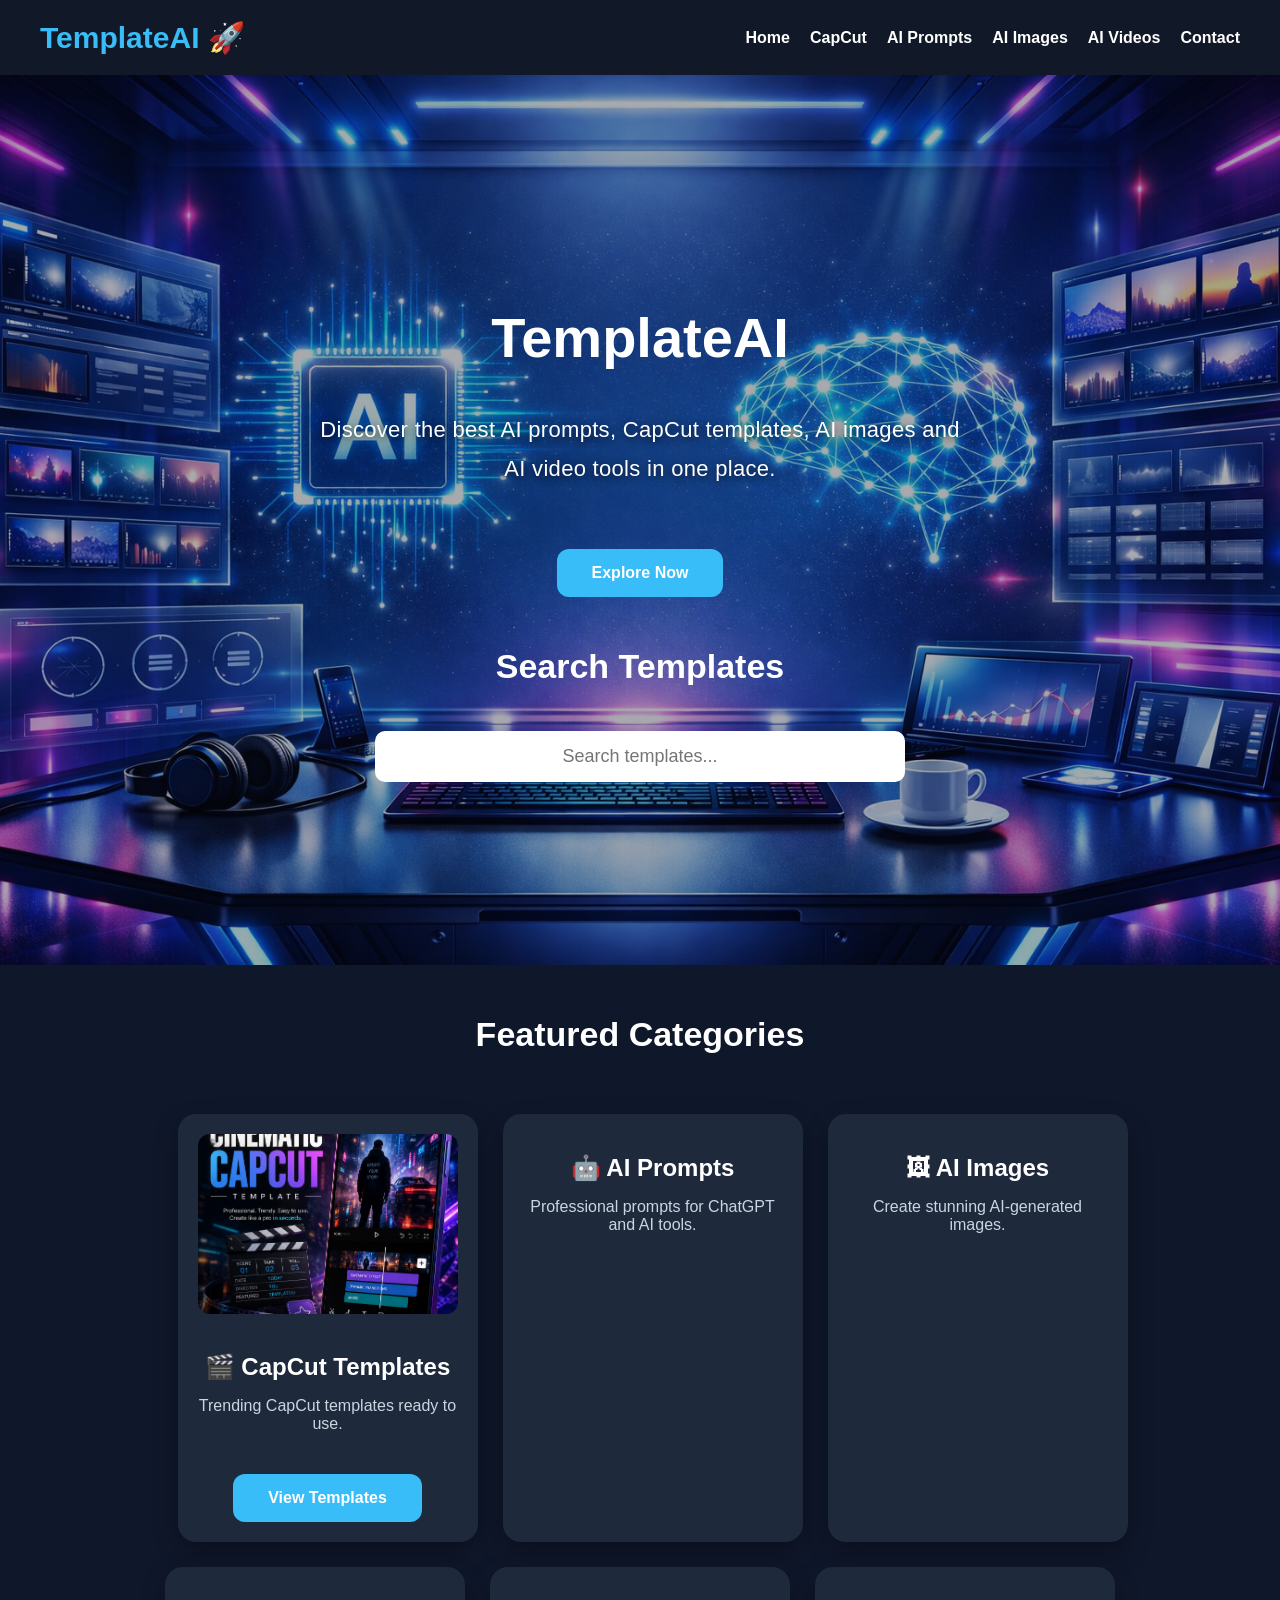
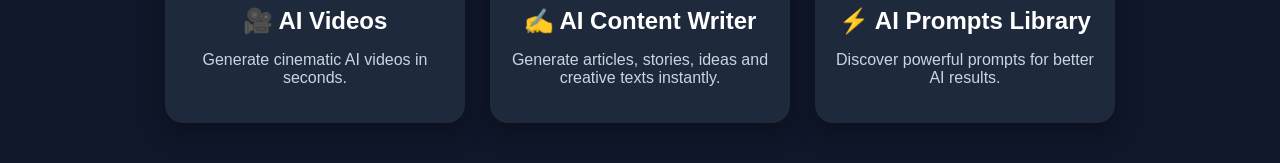
<file: index.html>
<!DOCTYPE html>
<html lang="en">
<head>
<meta charset="UTF-8">
<meta name="viewport" content="width=device-width, initial-scale=1.0">
<title>TemplateAI</title>

<link rel="stylesheet" href="style.css">
</head>

<body>

<header>

<div class="logo">TemplateAI 🚀</div>
<button class="menu-btn">☰</button>

<nav id="menu">
<a href="#">Home</a>
<a href="capcut.html">CapCut</a>
<a href="#">AI Prompts</a>
<a href="#">AI Images</a>
<a href="#">AI Videos</a>
<a href="#">Contact</a>
</nav>

</header>

<section class="hero">

<h1>TemplateAI</h1>

<p>
Discover the best AI prompts, CapCut templates, AI images and AI video tools in one place.
</p>

<a class="button" href="#">Explore Now</a>
<h2 class="title">Search Templates</h2>

<input type="text" placeholder="Search templates...">
</section>

<h2 class="title">Featured Categories</h2>

<section class="cards">
<a href="capcut.html" class="card-link">
<div class="card"><img src="file_00000000b7c8720a81c86e5440d9ca4d.png" alt="CapCut">
<h2>🎬 CapCut Templates</h2>
<p>Trending CapCut templates ready to use.</p>
<a class="button" href="capcut.html">View Templates</a>
</div>
</a>

<div class="card">
<h2>🤖 AI Prompts</h2>
<p>Professional prompts for ChatGPT and AI tools.</p>
</div>

<div class="card">
<h2>🖼 AI Images</h2>
<p>Create stunning AI-generated images.</p>
</div>

<div class="card">
<h2>🎥 AI Videos</h2>
<p>Generate cinematic AI videos in seconds.</p>
</div>

<div class="card">
<h2>✍️ AI Content Writer</h2>
<p>Generate articles, stories, ideas and creative texts instantly.</p>
</div>

<div class="card">
<h2>⚡ AI Prompts Library</h2>
<p>Discover powerful prompts for better AI results.</p>
</div>

</section>

<script>
const btn = document.querySelector(".menu-btn");
const menu = document.getElementById("menu");

btn.addEventListener("click", () => {
    menu.classList.toggle("show");
});
</script>
</body>
</html>
</file>
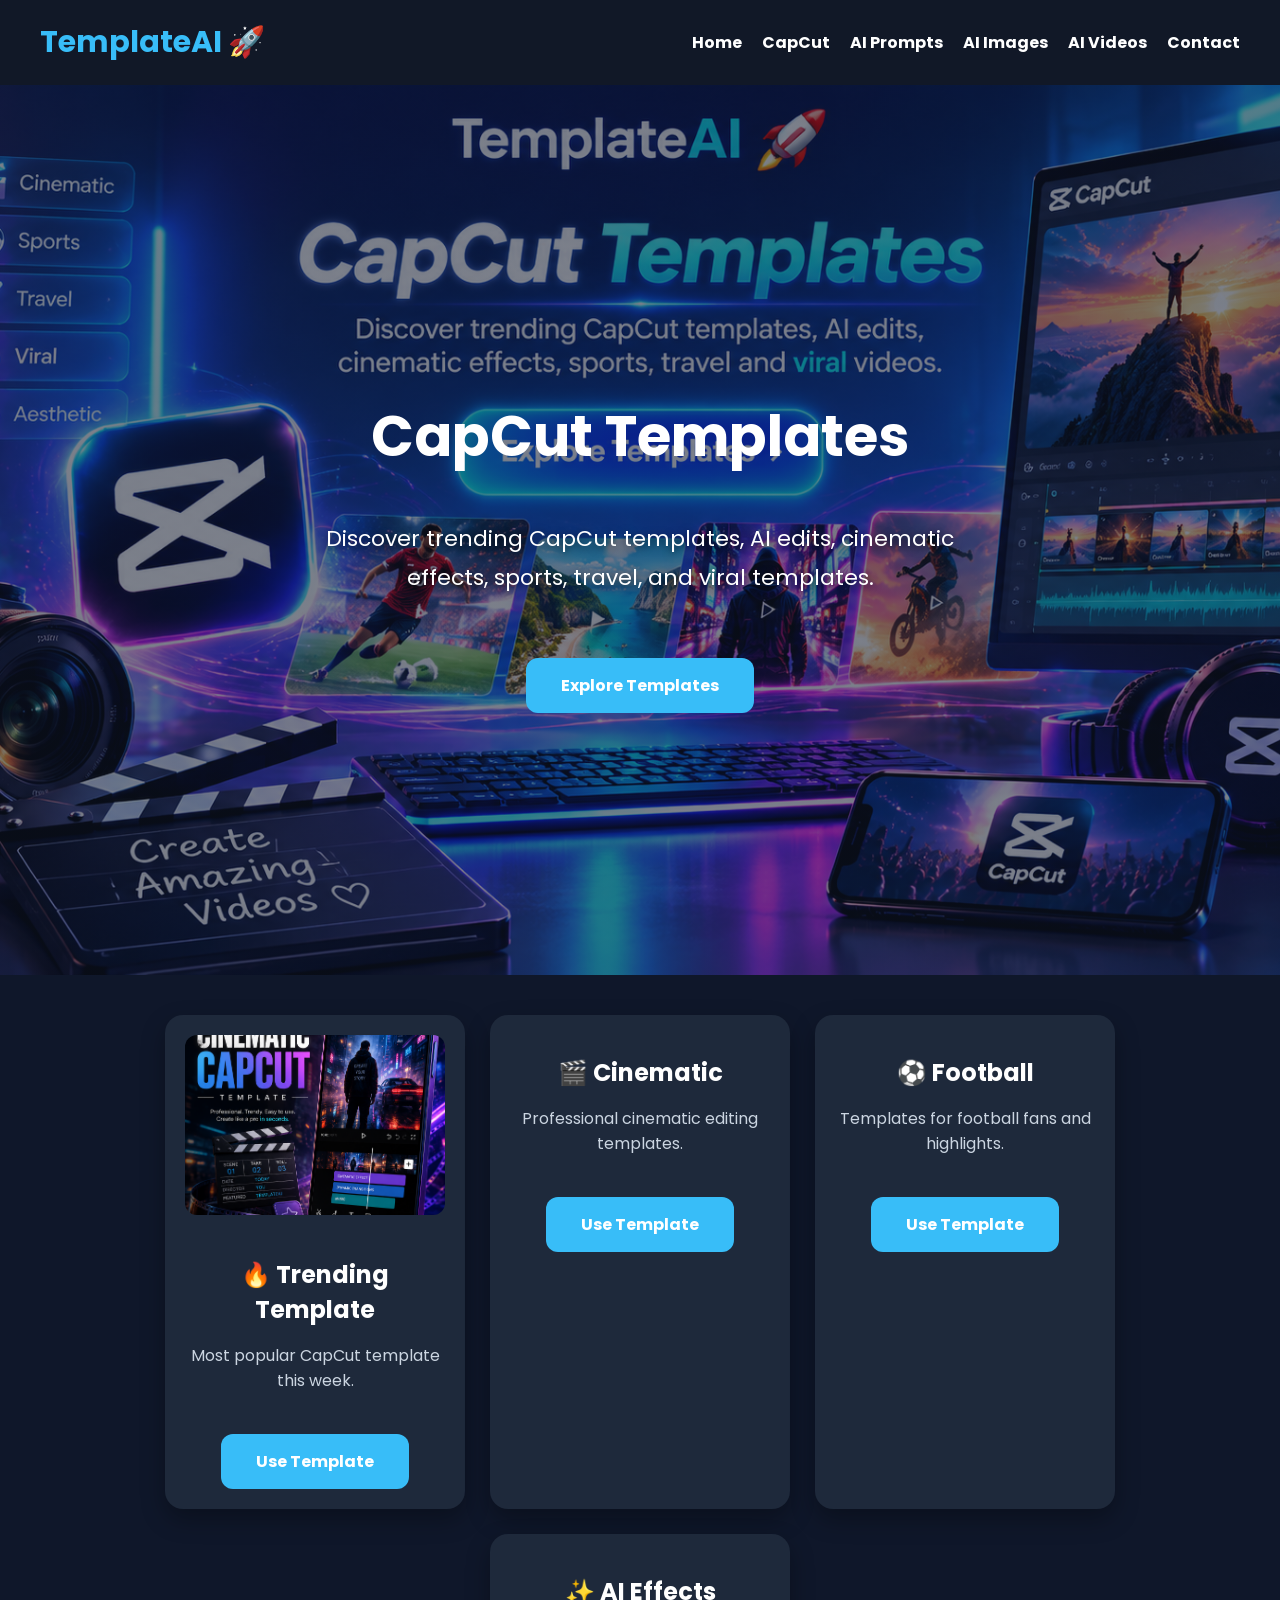
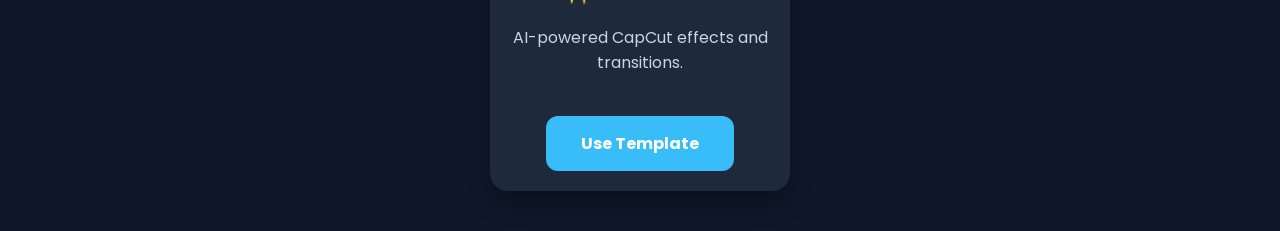
<file: capcut.html>
<!DOCTYPE html>
<html lang="en">
<head>
<meta charset="UTF-8">
<meta name="viewport" content="width=device-width, initial-scale=1.0">
<title>CapCut Templates - TemplateAI</title>
<link href="https://fonts.googleapis.com/css2?family=Poppins:wght@300;400;600;700&display=swap" rel="stylesheet"><link rel="stylesheet" href="style.css">
</head>

<body>

<header>
<div class="logo">TemplateAI 🚀</div>

<nav>
<a href="index.html">Home</a>
<a href="capcut.html">CapCut</a>
<a href="#">AI Prompts</a>
<a href="#">AI Images</a>
<a href="#">AI Videos</a>
<a href="#">Contact</a>
</nav>
</header>

<section class="capcut-hero">
<h1>CapCut Templates</h1>

<p>Discover trending CapCut templates, AI edits, cinematic effects, sports, travel, and viral templates.</p>

<a class="button" href="#templates">Explore Templates</a>
</section>

<section class="cards" id="templates">

<div class="card">
<img src="file_00000000b7c8720a81c86e5440d9ca4d.png" alt="Trending Template">
<h2>🔥 Trending Template</h2>
<p>Most popular CapCut template this week.</p>
<a class="button" href="#">Use Template</a>
</div>

<div class="card">
<h2>🎬 Cinematic</h2>
<p>Professional cinematic editing templates.</p>
<a class="button" href="#">Use Template</a>
</div>

<div class="card">
<h2>⚽ Football</h2>
<p>Templates for football fans and highlights.</p>
<a class="button" href="#">Use Template</a>
</div>

<div class="card">
<h2>✨ AI Effects</h2>
<p>AI-powered CapCut effects and transitions.</p>
<a class="button" href="#">Use Template</a>
</div>

</section>

</body>
</html>
</file>
<file: style.css>
body{
    margin:0;
    font-family:'Poppins',sans-serif;
    background:#0f172a;
    color:#ffffff;
}

header{
    display:flex;
    justify-content:space-between;
    align-items:center;
    padding:20px 40px;
    background:#111827;
    position:sticky;
    top:0;
    z-index:1000;
}

.logo{
    font-size:30px;
    font-weight:bold;
    color:#38bdf8;
}

.menu-btn{
    display:none;
    background:none;
    border:none;
    color:white;
    font-size:32px;
    cursor:pointer;
}

nav{
    display:flex;
    gap:20px;
}

nav a{
    color:white;
    text-decoration:none;
    font-weight:bold;
    transition:.3s;
}

nav a:hover{
    color:#38bdf8;
}

.hero{
    background:
    linear-gradient(rgba(8,12,25,.35), rgba(8,12,25,.35)),
    url("hero.jpg.jpeg");
    background-size:cover;
    background-position:center;
    background-repeat:no-repeat;
    min-height:90vh;
    display:flex;
    flex-direction:column;
    justify-content:center;
    align-items:center;
    text-align:center;
    padding:40px 20px;
}
.capcut-hero{
    background:
    linear-gradient(rgba(15,23,42,.55),rgba(15,23,42,.55)),
    url("file_0000000075b471f48eb49c803d5ea957.png");
    background-size:cover;
    background-position:center;
    background-repeat:no-repeat;
    min-height:90vh;
    display:flex;
    flex-direction:column;
    justify-content:center;
    align-items:center;
    text-align:center;
    padding:40px 20px;
}

.capcut-hero h1{
    font-size:56px;
    margin-bottom:15px;
}

.capcut-hero p{
    max-width:650px;
    margin:25px auto 35px;
    font-size:22px;
    line-height:1.8;
    text-align:center;
    color:#ffffff;
    text-shadow:0 2px 8px rgba(0,0,0,.7);
}
.hero h1{
    font-size:56px;
    margin-bottom:15px;
}
.hero p{
    max-width:650px;
    margin:25px auto 35px;
    font-size:22px;
    line-height:1.8;
    text-align:center;
    color:#ffffff;
    text-shadow:0 2px 8px rgba(0,0,0,.7);
    font-weight:400;
    letter-spacing:0.3px;
}

.button{
    display:inline-block;
    margin-top:25px;
    padding:15px 35px;
    background:#38bdf8;
    color:white;
    text-decoration:none;
    border-radius:12px;
    font-weight:bold;
    transition:.3s;
}

.button:hover{
    background:#0ea5e9;
    transform:scale(1.05);
}

.title{
    text-align:center;
    margin:50px 0 20px;
    font-size:34px;
}

input{
    width:80%;
    max-width:500px;
    padding:15px;
    margin-top:25px;
    border:none;
    border-radius:10px;
    font-size:18px;
    text-align:center;
    outline:none;
}

.cards{
    display:flex;
    flex-wrap:wrap;
    justify-content:center;
    gap:25px;
    padding:40px;
}

.card{
    width:260px;
    background:#1e293b;
    padding:20px;
    border-radius:18px;
    text-align:center;
    transition:.3s;
    box-shadow:0 10px 25px rgba(0,0,0,.3);
}

.card:hover{
    transform:translateY(-10px);
    background:#334155;
}

.card img{
    width:100%;
    height:180px;
    object-fit:cover;
    border-radius:12px;
    margin-bottom:15px;
}

.card h2{
    margin-bottom:10px;
}

.card p{
    color:#cbd5e1;
}

.card-link{
    text-decoration:none;
    color:white;
}

footer{
    background:#111827;
    text-align:center;
    padding:30px;
    margin-top:60px;
    color:#94a3b8;
}

@media (max-width:768px){

header{
    flex-direction:column;
    text-align:center;
    padding:20px;
}

.logo{
    font-size:38px;
    margin-bottom:15px;
}

.menu-btn{
    display:block;
    margin-bottom:15px;
}

nav{
    display:none;
    flex-direction:column;
    align-items:center;
    gap:15px;
    width:100%;
}

nav.show{
    display:flex;
}

nav a{
    font-size:18px;
}

.hero{
    min-height:70vh;
    padding:60px 20px;
}

.hero h1{
    font-size:40px;
}

.hero p{
    font-size:18px;
}

.cards{
    padding:20px;
}

.card{
    width:100%;
    max-width:340px;
}

input{
    width:90%;
}

}
</file>
